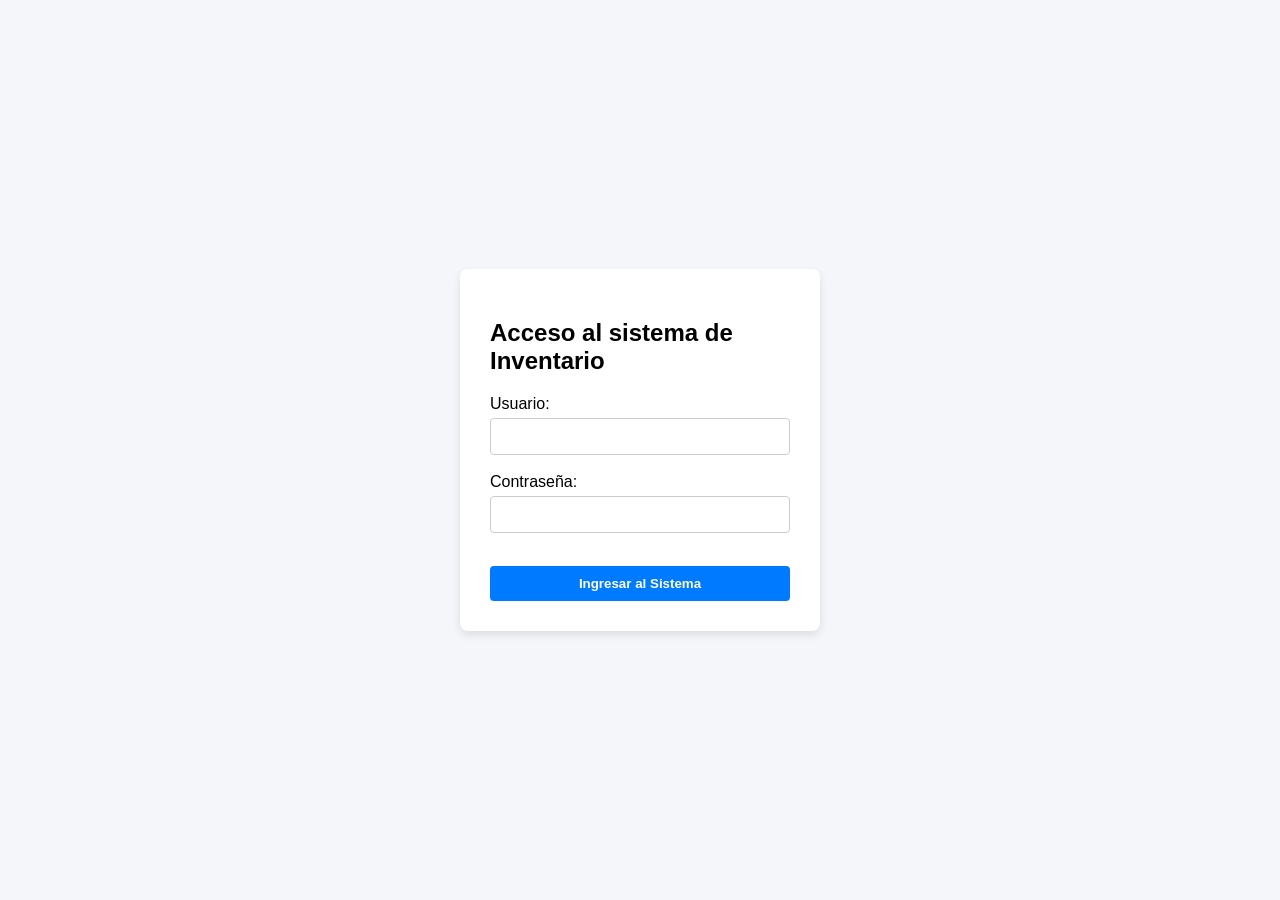
<file: index.html>
<!DOCTYPE html>
<html lang="es">
<head>
    <meta charset="UTF-8">
    <title>Sistema de Inventario - Tu Nombre</title>
    <link rel="stylesheet" href="style.css">
</head>
<body>
    
    <div class="login-container">
       <h2>Acceso al sistema de Inventario</h2> 
       <form action="#" method="POST"
       <laber for="usuario">Usuario:</laber>
       <input type="text" id="usuario" name="usuario" required>
       <br><br>
       <laber for="password">Contraseña:</laber>
       <input type="password" id="password" name="password" required>
       <br><br>
       <button type="submit">Ingresar al Sistema</button>
    </form>
    </div>


</body>
</html>
</file>
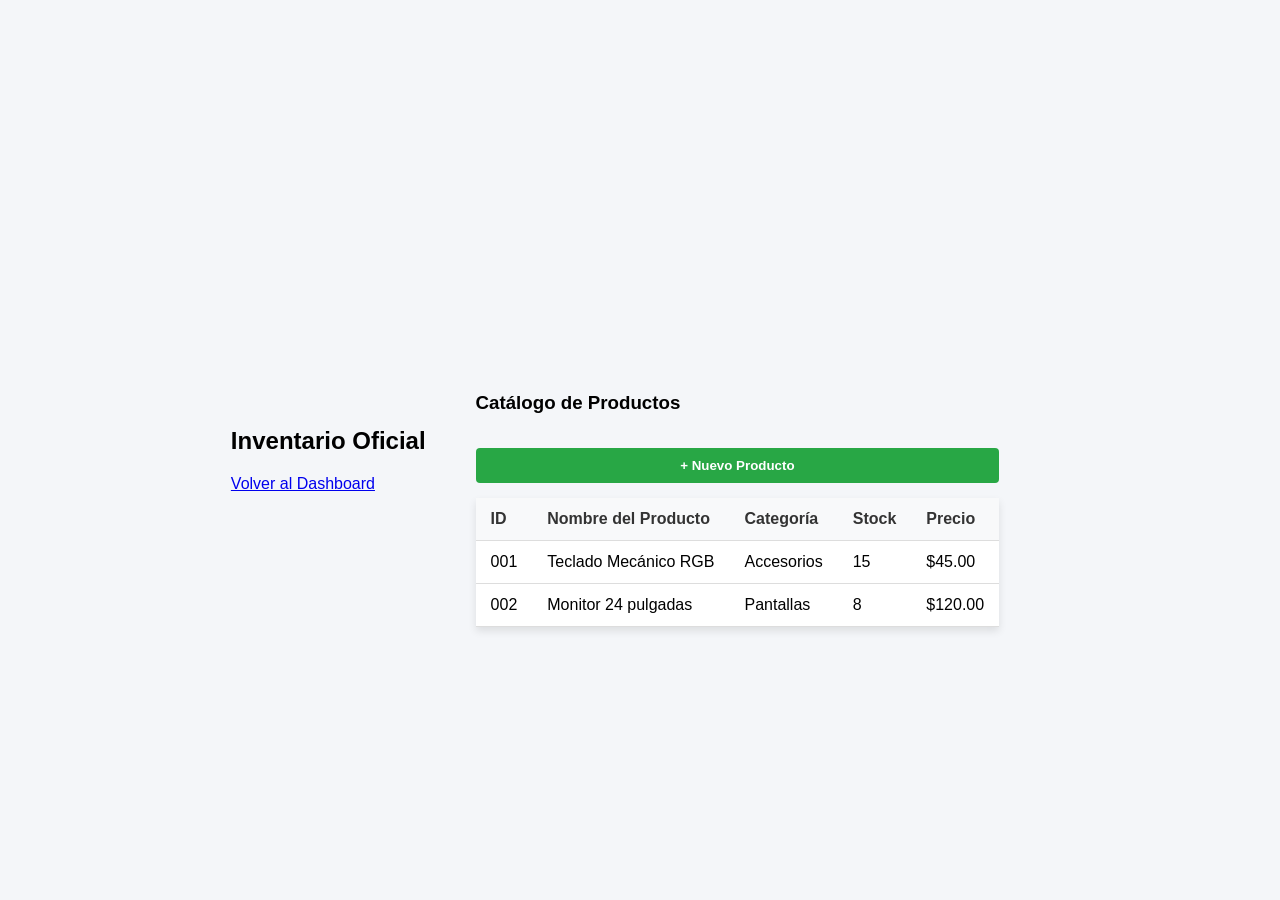
<file: inventario.html>
<!DOCTYPE html>
<html lang="es">
<head>
<meta charset="UTF-8">
<title>Inventario - Sistema</title>
<link rel="stylesheet" href="style.css">
</head>
<body>
<nav class="navbar">
<h2>Inventario Oficial</h2>
<a href="dashboard.html" class="btn-salir">Volver al Dashboard</a>
</nav>
<div class="contenedor-tabla">
<h3>Catálogo de Productos</h3>
<button class="btn-nuevo">+ Nuevo Producto</button>
<table class="tabla-inventario">
<thead>
<tr>
<th>ID</th>
<th>Nombre del Producto</th>
<th>Categoría</th>
<th>Stock</th>
<th>Precio</th>
</tr>
</thead>
<tbody>
<tr>
<td>001</td>
<td>Teclado Mecánico RGB</td>
<td>Accesorios</td>
<td>15</td>
<td>$45.00</td>
</tr>
<tr>
<td>002</td>
<td>Monitor 24 pulgadas</td>
<td>Pantallas</td>
<td>8</td>
<td>$120.00</td>
</tr>
</tbody>
</table>
</div>
</body>
</html>
</file>
<file: style.css>
/* Centrar el contenido en la pantalla */
body {
font-family: Arial, sans-serif;
background-color: #f4f6f9;
display: flex;
justify-content: center;
align-items: center;
height: 100vh;
margin: 0;
}
/* Estilo de la tarjeta blanca del formulario */
.login-container {
background-color: white;
padding: 30px;
border-radius: 8px;
box-shadow: 0 4px 8px rgba(0,0,0,0.1);
width: 300px;
}

/* Diseño de las cajas de texto */
input {
width: 100%;
padding: 10px;
margin-top: 5px;
border: 1px solid #ccc;
border-radius: 4px;
box-sizing: border-box;
}

/* Diseño del botón de ingreso */
button {
width: 100%;
padding: 10px;
background-color: #007bff;
color: white;
border: none;
border-radius: 4px;
cursor: pointer;
font-weight: bold;
margin-top: 15px;
}

button:hover {
background-color: #0056b3;
}
/* Estilos para el Módulo de Inventario */
.contenedor-tabla {
margin-top: 100px;
padding: 20px 50px;
}
.btn-nuevo {
background-color: #28a745;
color: white;
padding: 10px 15px;
border: none;
border-radius: 4px;
cursor: pointer;
margin-bottom: 15px;
font-weight: bold;
}
.tabla-inventario {
width: 100%;
border-collapse: collapse; /* Une los bordes de la tabla */
background-color: white;
box-shadow: 0 4px 8px rgba(0,0,0,0.1);
}
.tabla-inventario th, .tabla-inventario td {
padding: 12px 15px;
border-bottom: 1px solid #ddd;
text-align: left;
}
.tabla-inventario th {
background-color: #f8f9fa;
color: #333;
}

.btn-editar{
background:#f59e0b;
color:white;
padding:6px 12px;
text-decoration:none;
border-radius:4px;
font-weight:bold;
margin-right:5px;
}

.btn-editar:hover{
background:#d97706;
}
</file>
